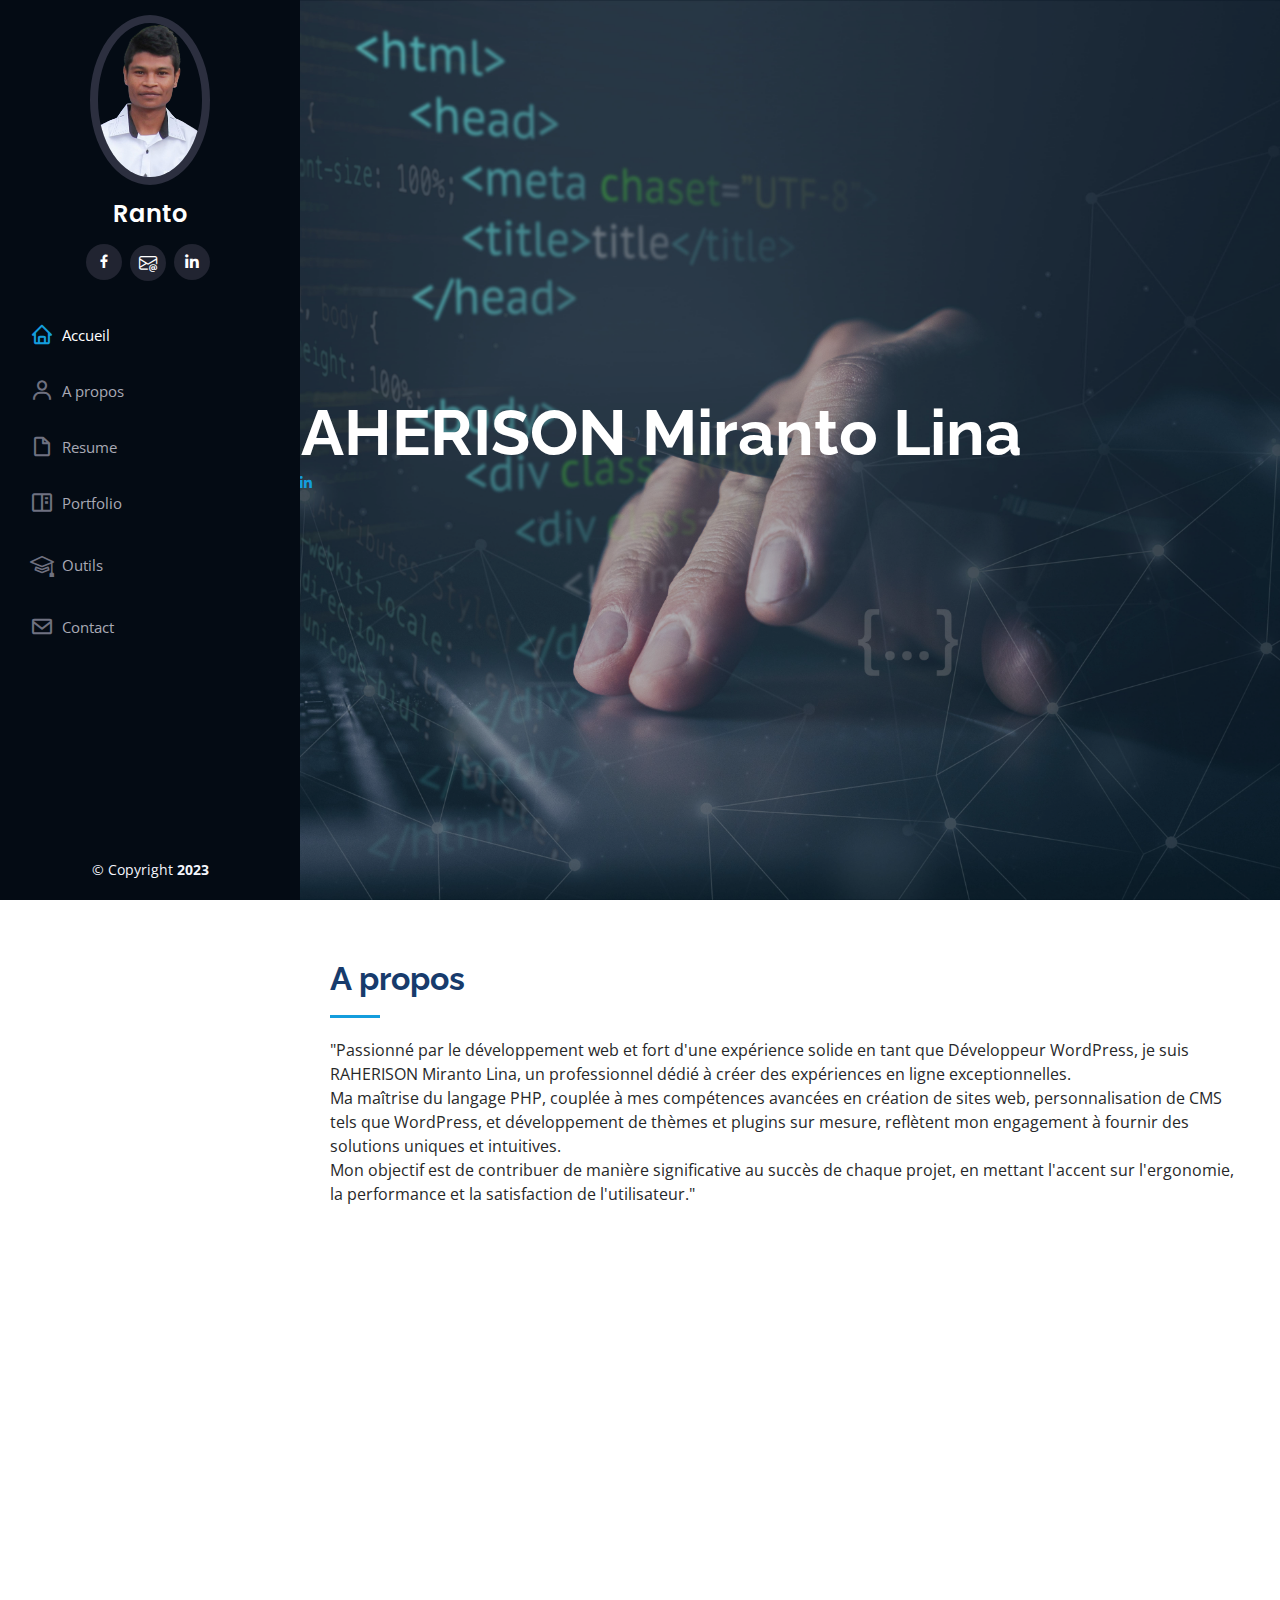
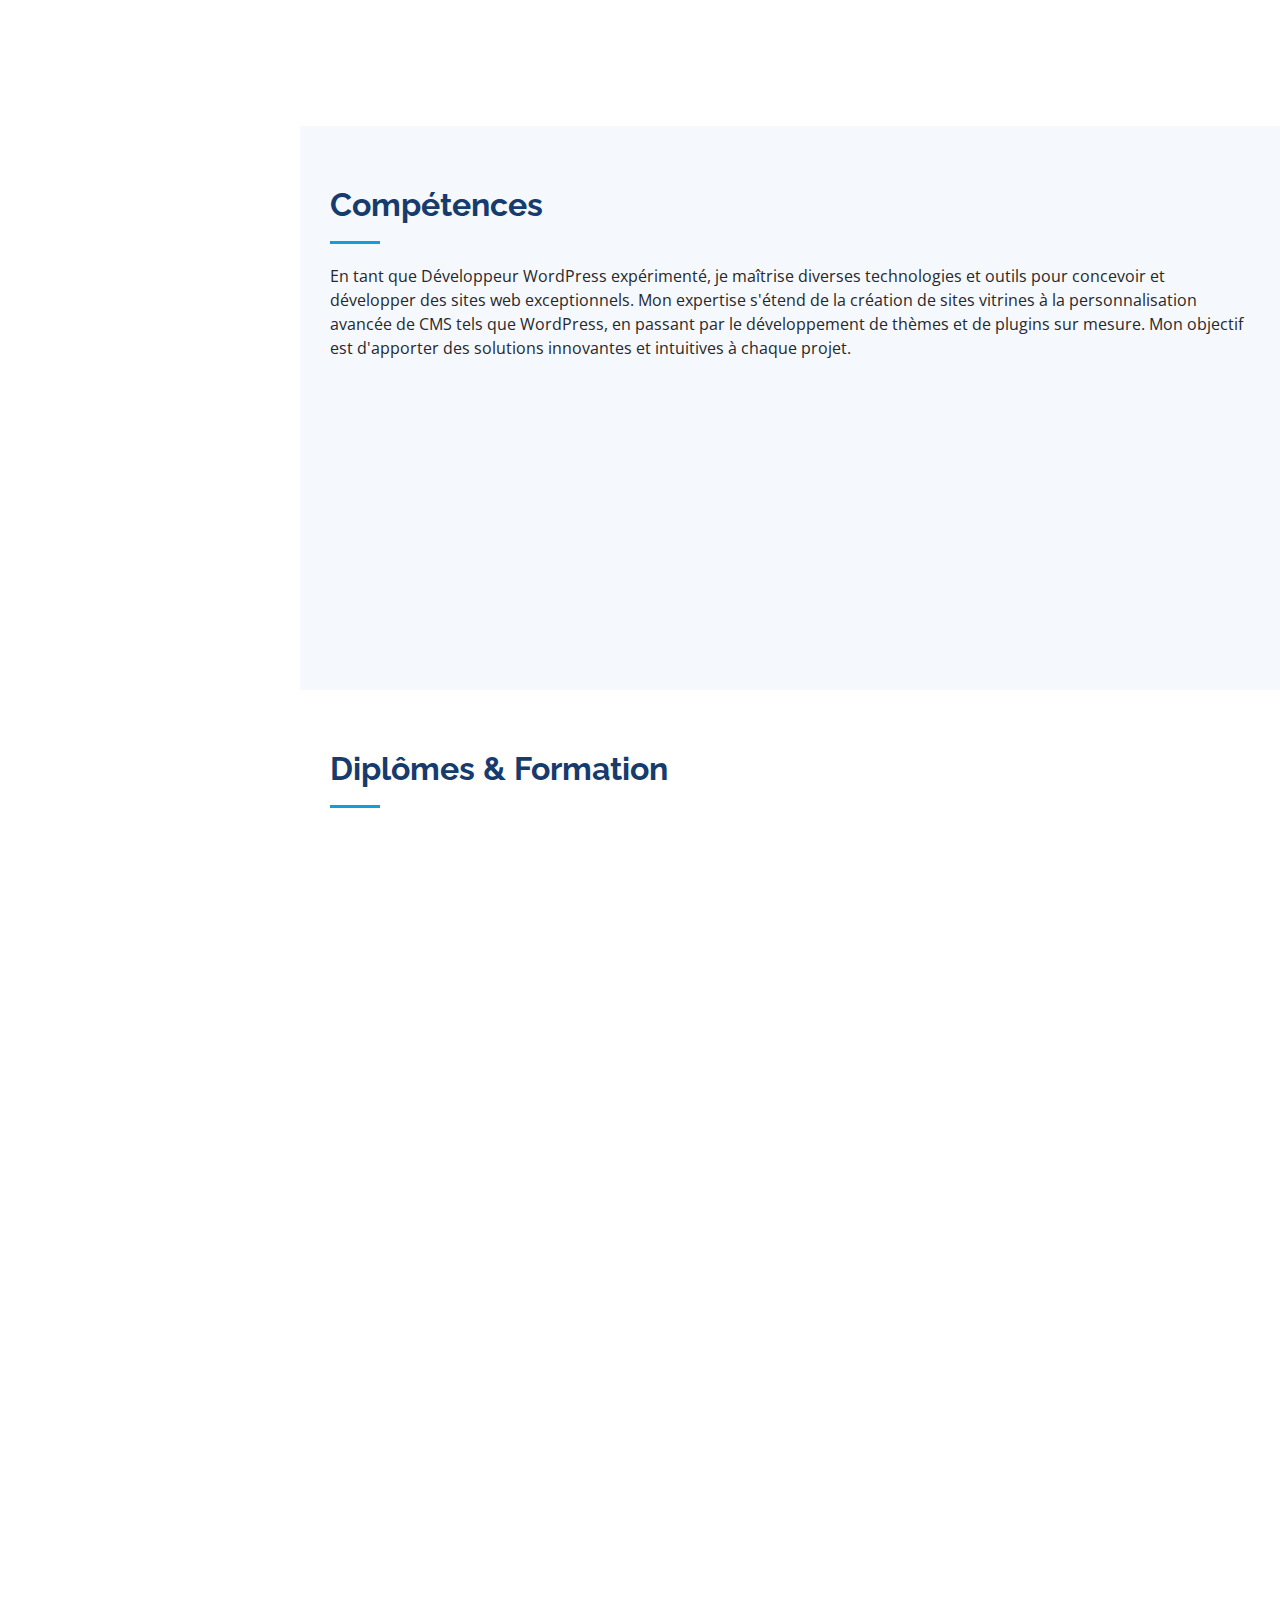
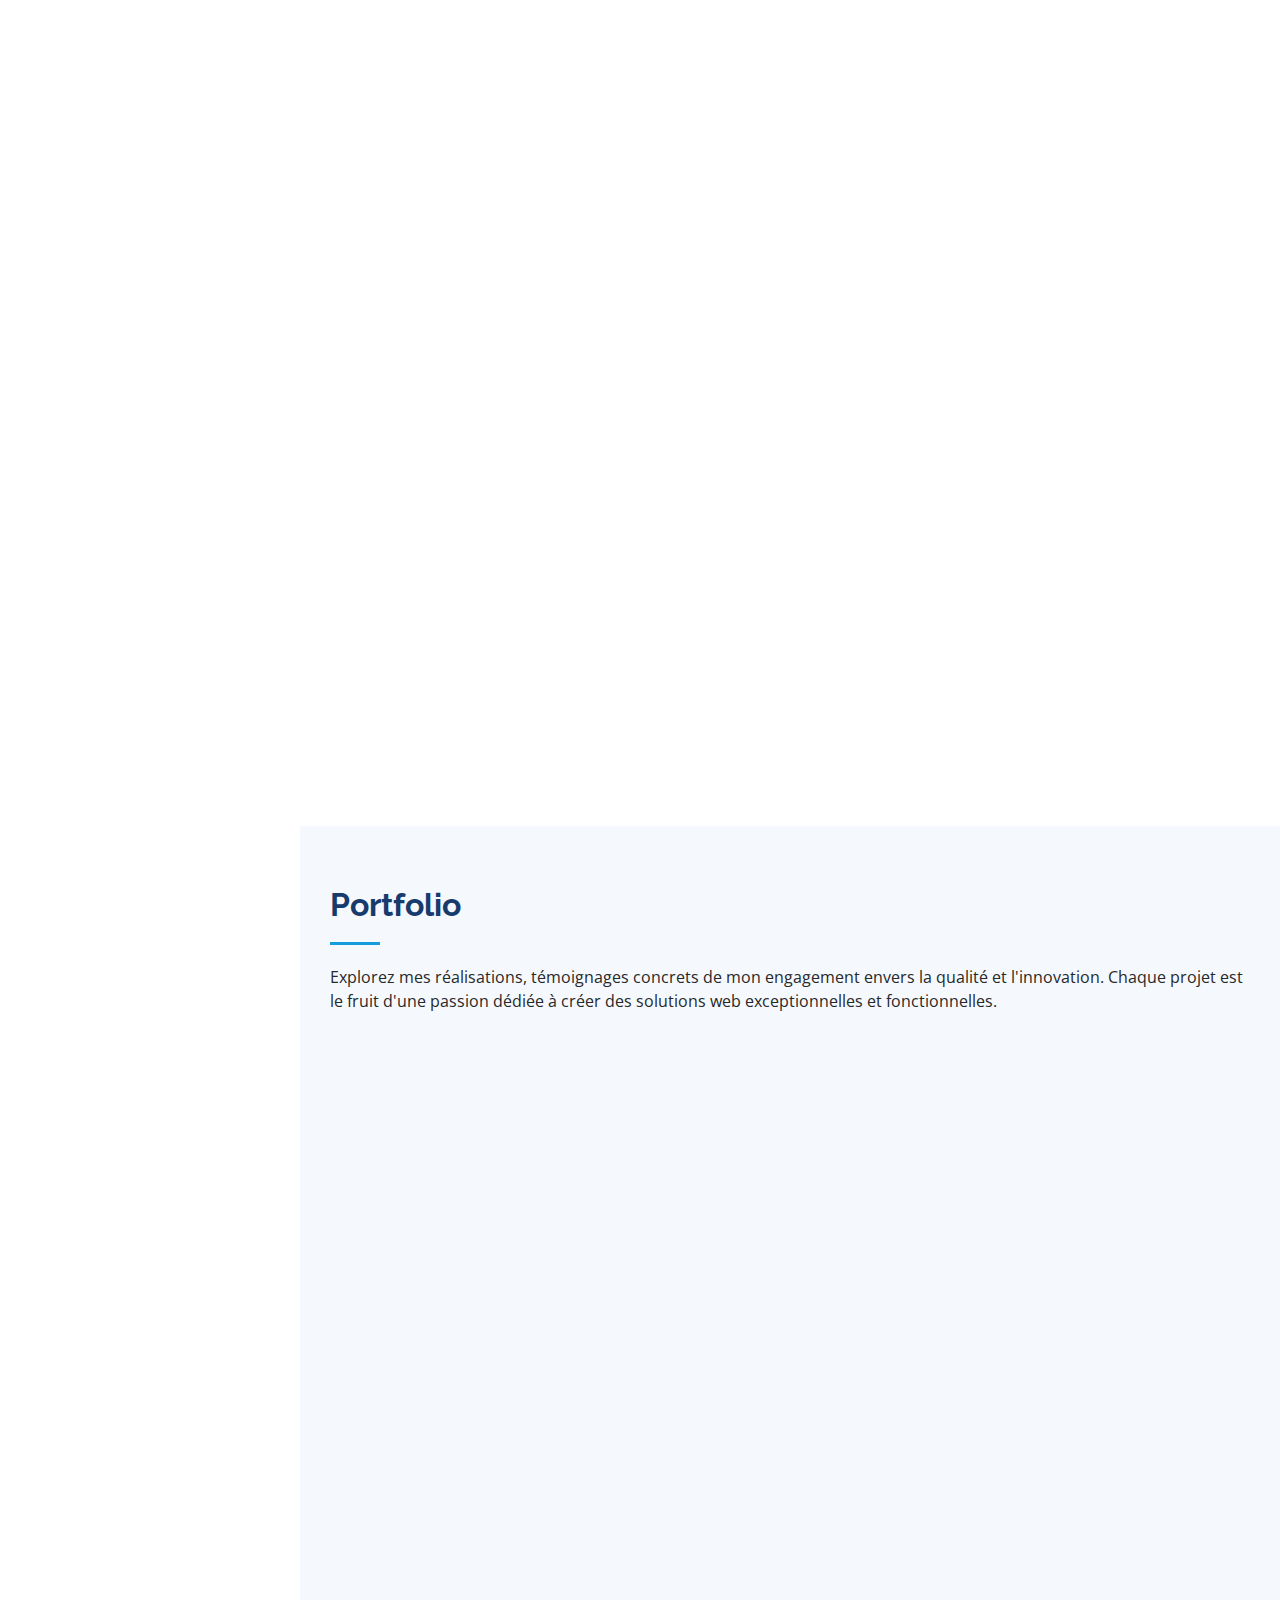
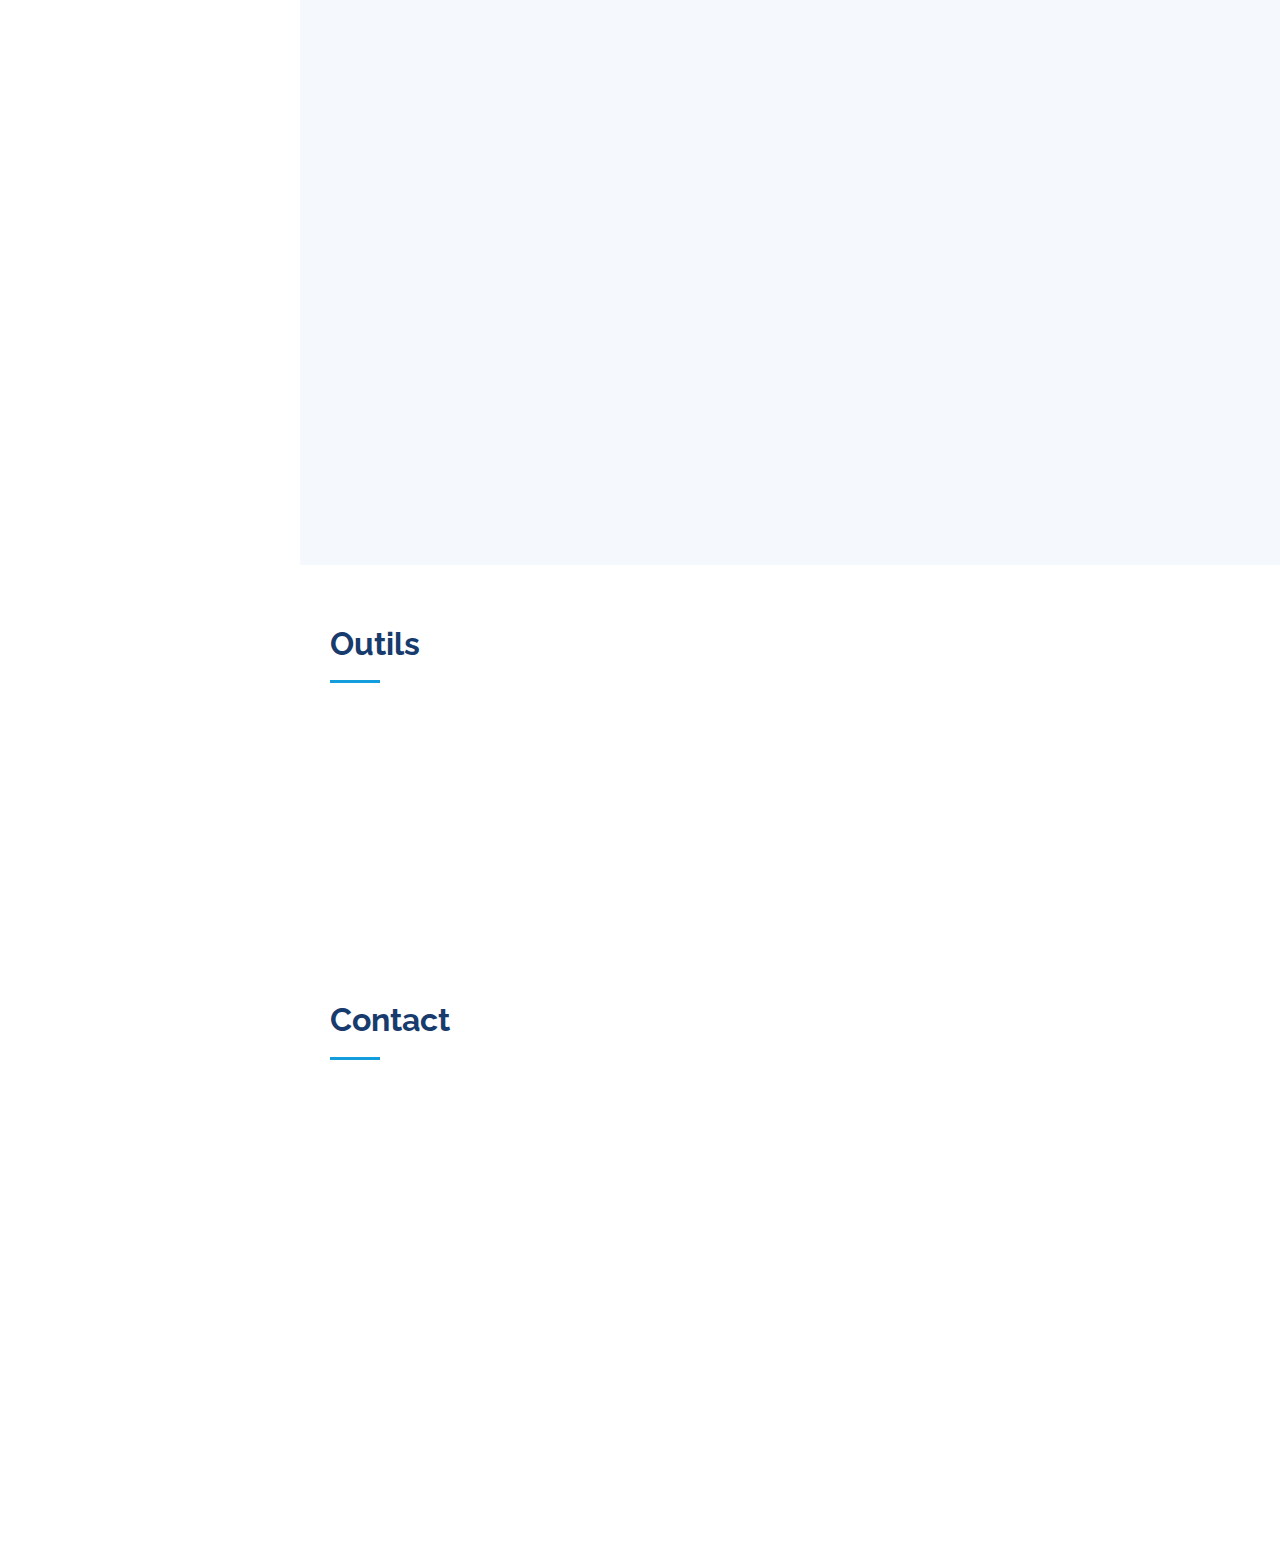
<file: index.html>
<!DOCTYPE html>
<html lang="en">

<head>
  <meta charset="utf-8">
  <meta content="width=device-width, initial-scale=1.0" name="viewport">

  <title>RAHERISON Miranto Lina - Index</title>
  <meta content="" name="description">
  <meta content="" name="keywords">

  <!-- Favicons -->
  <link href="assets/img/favicon.ico" rel="icon">
  <link href="assets/img/apple-touch-icon.png" rel="apple-touch-icon">

  <!-- Google Fonts -->
  <link href="https://fonts.googleapis.com/css?family=Open+Sans:300,300i,400,400i,600,600i,700,700i|Raleway:300,300i,400,400i,500,500i,600,600i,700,700i|Poppins:300,300i,400,400i,500,500i,600,600i,700,700i" rel="stylesheet">

  <!-- Vendor CSS Files -->
  <link href="assets/vendor/aos/aos.css" rel="stylesheet">
  <link href="assets/vendor/bootstrap/css/bootstrap.min.css" rel="stylesheet">
  <link href="assets/vendor/bootstrap-icons/bootstrap-icons.css" rel="stylesheet">
  <link href="assets/vendor/boxicons/css/boxicons.min.css" rel="stylesheet">
  <link href="assets/vendor/glightbox/css/glightbox.min.css" rel="stylesheet">
  <link href="assets/vendor/swiper/swiper-bundle.min.css" rel="stylesheet">

  <!-- Template Main CSS File -->
  <link href="assets/css/style.css" rel="stylesheet">

  <!-- =======================================================
  * Template Name: iPortfolio
  * Updated: Jan 29 2024 with Bootstrap v5.3.2
  * Template URL: https://bootstrapmade.com/iportfolio-bootstrap-portfolio-websites-template/
  * Author: BootstrapMade.com
  * License: https://bootstrapmade.com/license/
  ======================================================== -->
</head>

<body>

  <!-- ======= Mobile nav toggle button ======= -->
  <i class="bi bi-list mobile-nav-toggle d-xl-none"></i>

  <!-- ======= Header ======= -->
  <header id="header">
    <div class="d-flex flex-column">

      <div class="profile">
        <img src="assets/img/profile-img.png" alt="" class="img-fluid rounded-circle">
        <h1 class="text-light"><a href="index.html">Ranto</a></h1>
        <div class="social-links mt-3 text-center">
          <a href="https://www.facebook.com/ranto.raherison" target="_blank" class="facebook"><i class="bx bxl-facebook"></i></a>
          <a href="mailto:rantoraherison42@gmail.com" target="_blank" class="google-plus"><i class="bi bi-envelope-at"></i></a>
          <a href="www.linkedin.com/in/lina-miranto-a442b4253" class="linkedin"><i class="bx bxl-linkedin"></i></a>
        </div>
      </div>

      <nav id="navbar" class="nav-menu navbar">
        <ul>
          <li><a href="#hero" class="nav-link scrollto active"><i class="bx bx-home"></i> <span>Accueil</span></a></li>
          <li><a href="#about" class="nav-link scrollto"><i class="bx bx-user"></i> <span>A propos</span></a></li>
          <li><a href="#resume" class="nav-link scrollto"><i class="bx bx-file-blank"></i> <span>Resume</span></a></li>
          <li><a href="#portfolio" class="nav-link scrollto"><i class="bx bx-book-content"></i> <span>Portfolio</span></a></li>
          <li><a href="#services" class="nav-link scrollto"><i class="bi bi-mortarboard"></i> <span>Outils</span></a></li>
          <li><a href="#contact" class="nav-link scrollto"><i class="bx bx-envelope"></i> <span>Contact</span></a></li>
        </ul>
      </nav><!-- .nav-menu -->
    </div>
  </header><!-- End Header -->

  <!-- ======= Hero Section ======= -->
  <section id="hero" class="d-flex flex-column justify-content-center align-items-center">
    <div class="hero-container" data-aos="fade-in">
      <h1>RAHERISON Miranto Lina</h1>
      <!-- <p>Je suis <span class="typed" data-typed-items="Développeur web, Full Stack,"></span></p> -->
      <div class="">
        <a href="https://www.facebook.com/ranto.raherison" target="_blank" class="facebook"><i class="bx bxl-facebook"></i></a>
        <a href="mailto:rantoraherison42@gmail.com" target="_blank" class="google-plus"><i class="bi bi-envelope-at"></i></a>
        <a href="www.linkedin.com/in/lina-miranto-a442b4253" class="linkedin"><i class="bx bxl-linkedin"></i></a>
      </div>       
    </div>
  </section><!-- End Hero -->

  <main id="main">

    <!-- ======= About Section ======= -->
    <section id="about" class="about">
      <div class="container">

        <div class="section-title">
          <h2>A propos</h2>
          <p>"Passionné par le développement web et fort d'une expérience solide en tant que Développeur WordPress, je suis RAHERISON Miranto Lina, un professionnel dédié à créer des expériences en ligne exceptionnelles.</p>
          <p>Ma maîtrise du langage PHP, couplée à mes compétences avancées en création de sites web, personnalisation de CMS tels que WordPress, et développement de thèmes et plugins sur mesure, reflètent mon engagement à fournir des solutions uniques et intuitives.</p>
          <p>Mon objectif est de contribuer de manière significative au succès de chaque projet, en mettant l'accent sur l'ergonomie, la performance et la satisfaction de l'utilisateur."</p>
        </div>

        <div class="row">
          <div class="col-lg-4" data-aos="fade-right">
            <img src="assets/img/profile-img.png" class="img-fluid" alt="">
          </div>
          <div class="col-lg-8 pt-4 pt-lg-0 content" data-aos="fade-left">
            <h3>Développeur web.</h3>
            <div class="row">
              <div class="col-lg-12">
                <ul>
                  <li><i class="bi bi-calendar-date"></i> <strong>Date de naissance:</strong> <span>16 Avril 1994</span></li>
                  <li><i class="bi bi-globe"></i> <strong>Site web:</strong> <span><a href="http://www.ranto-raherison.42web.io" target="_blank">http://www.ranto-raherison.42web.io</a></span></li>
                  <li><i class="bi bi-telephone"></i> <strong>Tél:</strong> <span>+261 34 77 653 50</span></li>
                  <li><i class="bi bi-envelope"></i> <strong>Email:</strong> <span>rantoraherison42@gmail.com</span></li>
                  <li><i class="bi bi-house-door"></i> <strong>Adresse:</strong> <span>Lot vv 149 Ankerakely (La haute)</span></li>
                </ul>
                
              </div>
              <!-- <div class="col-lg-6">
                <ul>                  
                  <li><i class="bi bi-chevron-right"></i> <strong>Email:</strong> <span>rantoraherison42@gmail.com</span></li>
                  <li><i class="bi bi-chevron-right"></i> <strong>Freelance:</strong> <span>Disponible</span></li>
                </ul>
              </div> -->
            </div>
            <p class="fst-italic">
              Ma mission est d'allier créativité et expertise technique pour concevoir des solutions web exceptionnelles qui répondent aux besoins de mes clients. Avec une approche axée sur l'utilisateur, je m'efforce de rendre chaque expérience en ligne aussi intuitive que possible.
            </p>
          </div>
        </div>

      </div>
    </section><!-- End About Section -->

    <!-- ======= Facts Section ======= -->
    <!-- <section id="facts" class="facts">
      <div class="container">

        <div class="section-title">
          <h2>Facts</h2>
          <p>Magnam dolores commodi suscipit. Necessitatibus eius consequatur ex aliquid fuga eum quidem. Sit sint consectetur velit. Quisquam quos quisquam cupiditate. Et nemo qui impedit suscipit alias ea. Quia fugiat sit in iste officiis commodi quidem hic quas.</p>
        </div>

        <div class="row no-gutters">

          <div class="col-lg-3 col-md-6 d-md-flex align-items-md-stretch" data-aos="fade-up">
            <div class="count-box">
              <i class="bi bi-emoji-smile"></i>
              <span data-purecounter-start="0" data-purecounter-end="232" data-purecounter-duration="1" class="purecounter"></span>
              <p><strong>Happy Clients</strong> consequuntur quae</p>
            </div>
          </div>

          <div class="col-lg-3 col-md-6 d-md-flex align-items-md-stretch" data-aos="fade-up" data-aos-delay="100">
            <div class="count-box">
              <i class="bi bi-journal-richtext"></i>
              <span data-purecounter-start="0" data-purecounter-end="521" data-purecounter-duration="1" class="purecounter"></span>
              <p><strong>Projects</strong> adipisci atque cum quia aut</p>
            </div>
          </div>

          <div class="col-lg-3 col-md-6 d-md-flex align-items-md-stretch" data-aos="fade-up" data-aos-delay="200">
            <div class="count-box">
              <i class="bi bi-headset"></i>
              <span data-purecounter-start="0" data-purecounter-end="1453" data-purecounter-duration="1" class="purecounter"></span>
              <p><strong>Hours Of Support</strong> aut commodi quaerat</p>
            </div>
          </div>

          <div class="col-lg-3 col-md-6 d-md-flex align-items-md-stretch" data-aos="fade-up" data-aos-delay="300">
            <div class="count-box">
              <i class="bi bi-people"></i>
              <span data-purecounter-start="0" data-purecounter-end="32" data-purecounter-duration="1" class="purecounter"></span>
              <p><strong>Hard Workers</strong> rerum asperiores dolor</p>
            </div>
          </div>

        </div>

      </div>
    </section> -->
    <!-- End Facts Section -->

    <!-- ======= Skills Section ======= -->
    <section id="skills" class="skills section-bg">
      <div class="container">

        <div class="section-title">
          <h2>Compétences</h2>
          <p>En tant que Développeur WordPress expérimenté, je maîtrise diverses technologies et outils pour concevoir et développer des sites web exceptionnels. Mon expertise s'étend de la création de sites vitrines à la personnalisation avancée de CMS tels que WordPress, en passant par le développement de thèmes et de plugins sur mesure. Mon objectif est d'apporter des solutions innovantes et intuitives à chaque projet.</p>
        </div>

        <div class="row skills-content">

          <div class="col-lg-6" data-aos="fade-up">

            <div class="progress">
              <span class="skill">HTML <i class="val">100%</i></span>
              <div class="progress-bar-wrap">
                <div class="progress-bar" role="progressbar" aria-valuenow="100" aria-valuemin="0" aria-valuemax="100"></div>
              </div>
            </div>

            <div class="progress">
              <span class="skill">CSS <i class="val">95%</i></span>
              <div class="progress-bar-wrap">
                <div class="progress-bar" role="progressbar" aria-valuenow="95" aria-valuemin="0" aria-valuemax="100"></div>
              </div>
            </div>

            <div class="progress">
              <span class="skill">JavaScript <i class="val">80%</i></span>
              <div class="progress-bar-wrap">
                <div class="progress-bar" role="progressbar" aria-valuenow="80" aria-valuemin="0" aria-valuemax="100"></div>
              </div>
            </div>
            <div class="progress">
              <span class="skill">Vue js <i class="val">55%</i></span>
              <div class="progress-bar-wrap">
                <div class="progress-bar" role="progressbar" aria-valuenow="55" aria-valuemin="0" aria-valuemax="100"></div>
              </div>
            </div>             

          </div>

          <div class="col-lg-6" data-aos="fade-up" data-aos-delay="100">

            <div class="progress">
              <span class="skill">PHP <i class="val">80%</i></span>
              <div class="progress-bar-wrap">
                <div class="progress-bar" role="progressbar" aria-valuenow="80" aria-valuemin="0" aria-valuemax="100"></div>
              </div>
            </div>

            <div class="progress">
              <span class="skill">WordPress/CMS <i class="val">90%</i></span>
              <div class="progress-bar-wrap">
                <div class="progress-bar" role="progressbar" aria-valuenow="90" aria-valuemin="0" aria-valuemax="100"></div>
              </div>
            </div>

            <div class="progress">
              <span class="skill">Bootstrap/Jquery <i class="val">90%</i></span>
              <div class="progress-bar-wrap">
                <div class="progress-bar" role="progressbar" aria-valuenow="90" aria-valuemin="0" aria-valuemax="100"></div>
              </div>
            </div>
            <div class="progress">
              <span class="skill">Prestashop <i class="val">55%</i></span>
              <div class="progress-bar-wrap">
                <div class="progress-bar" role="progressbar" aria-valuenow="55" aria-valuemin="0" aria-valuemax="100"></div>
              </div>
            </div>             
           

          </div>

        </div>

      </div>
    </section><!-- End Skills Section -->

    <!-- ======= Resume Section ======= -->
    <section id="resume" class="resume">
      <div class="container">

        <div class="section-title">
          <h2>Diplômes &amp; Formation </h2>
          <!-- <p>Magnam dolores commodi suscipit. Necessitatibus eius consequatur ex aliquid fuga eum quidem. Sit sint consectetur velit. Quisquam quos quisquam cupiditate. Et nemo qui impedit suscipit alias ea. Quia fugiat sit in iste officiis commodi quidem hic quas.</p> -->
        </div>

        <div class="row">
          <div class="col-lg-6" data-aos="fade-up">
            <div class="resume-item pb-0">
              <h4>RAHERISON Miranto Lina</h4>
              <p><em>Développeur web innovant et rigoureux, fort de plus de 3 ans d'expérience dans la conception et le développement de projets numériques centrés sur l'utilisateur. Je m'engage à transformer des concepts initiaux en livrables finaux impeccables, respectant les délais et dépassant les attentes.</em></p>
              <ul>
                <li>Antananarivo 101,Ankerakely (La haute)</li>
                <li>(+261) 34 77 653 50</li>
                <li>rantoraherison42@gmail.com</li>
              </ul>
            </div>

            <h3 class="resume-title">Diplômes</h3>
            <div class="resume-item">
              <h4>Master / Informatique et Programmation</h4>
              <h5>2018 - 2019</h5>
              <p><em>IFT, Antananarivo, Ambondrona</em></p>              
            </div>
            <div class="resume-item">
              <h4>Licence / Informatique et Programmation</h4>
              <h5>2016 - 2017</h5>
              <p><em>IFT, Antananarivo, Ambondrona</em></p>              
            </div>
            <div class="resume-item">
              <h4>BACC / D</h4>
              <h5>2013 - 2014</h5>
              <p><em>IFT, Antananarivo, Ambondrona</em></p>              
            </div>            
          </div>
          <div class="col-lg-6" data-aos="fade-up" data-aos-delay="100">
            <h3 class="resume-title">Expérience professionnelle</h3>
            <div class="resume-item">
              <h4>Webmaster Wordpress</h4>
              <h5>Oct 20223 - </h5>
              <p><em>Mbl Services, Ankadifotsy </em></p>
              <ul>
                <li>Gestion technique du site</li>
                <li>Conception et design</li>
                <li>Optimisation du site / Réferencement</li>
                <li>Mise à jour du contenu</li>
                <li>Intégration</li>
                <li>Sécurité</li>
              </ul>
            </div>
            <div class="resume-item">
              <h4>Développeur Full Stack</h4>
              <h5>janv 2023 - Aout 2023</h5>
              <p><em>Takamoa studio, Analamahitsy </em></p>
              <ul>
                <li>Refonte site vitrine et e-commerce</li>
                <li>Création plugin wordpress personaliser</li>
                <li>Intégrationweb du contenu web</li>
                <li>Version responsive</li>
                <li>Analyse de faisabilité et des besoins</li>
              </ul>
            </div>            
            <div class="resume-item">
              <h4>Développeur Full Stack</h4>
              <h5>2022 - janv 2023</h5>
              <p><em>Randev Team, Andavamamba</em></p>
              <ul>
                <li>Refonte site</li>
                <li>Alimenterlesdonnéesagenda/articles(webscraping)</li>
                <li>Intégration web du contenu web</li>
                <li>Focus sur laportabilité et l’accessibilité surtous les supports</li>
                <li>Conception et implémentationd’interfaces web performants</li>
                <li>Maintenace et correctifs desbug  </li>               
              </ul>
            </div>
            <div class="resume-item">
              <h4>Développeur Full Stack (stage)</h4>
              <h5>2018 - mars 2019</h5>
              <p><em>One To One, Ampandrana</em></p>
              <ul>
                <li>Création et conception web personnalisés et sur-mesure</li>
                <li>Implémentation de sites web responsive, optimisés pour l’univers
                  mobile</li>
                <li>Intégrationweb du contenu web</li>
                <li>Focus sur la portabilité et l’accessibilité surtous les supports</li>
                <li>Conception et implémentationd’interfaces web performants</li>                           
              </ul>
            </div>            
          </div>
        </div>

      </div>
    </section><!-- End Resume Section -->

    <!-- ======= Portfolio Section ======= -->
    <section id="portfolio" class="portfolio section-bg">
      <div class="container">

        <div class="section-title">
          <h2>Portfolio</h2>
          <p>Explorez mes réalisations, témoignages concrets de mon engagement envers la qualité et l'innovation. Chaque projet est le fruit d'une passion dédiée à créer des solutions web exceptionnelles et fonctionnelles.</p>
        </div>

        <div class="row" data-aos="fade-up">
          <div class="col-lg-12 d-flex justify-content-center">
            <ul id="portfolio-flters">
              <li data-filter="*" class="filter-active">Tous</li>
              <li data-filter=".filter-app">Site vitrine</li>
              <li data-filter=".filter-card">Site e-commerce</li>
              <li data-filter=".filter-web">Application</li>
            </ul>
          </div>
        </div>

        <div class="row portfolio-container" data-aos="fade-up" data-aos-delay="100">
          <div class="col-lg-4 col-md-6 portfolio-item filter-web">
            <div class="portfolio-wrap">
              <img src="assets/img/portfolio/talents-top.png" class="img-fluid" alt="">
              <div class="portfolio-links">
                <a href="assets/img/portfolio/talents-top.png" data-gallery="portfolioGallery" class="portfolio-lightbox" title="Talents-top"><i class="bx bx-plus"></i></a>
                <a href="https://talents-top.com/" target="_blank" title="Voir le site"><i class="bx bx-link"></i></a>
              </div>
            </div>
          </div>
          <div class="col-lg-4 col-md-6 portfolio-item filter-web">
            <div class="portfolio-wrap">
              <img src="assets/img/portfolio/mbl.png" class="img-fluid" alt="">
              <div class="portfolio-links">
                <a href="assets/img/portfolio/mbl.png" data-gallery="portfolioGallery" class="portfolio-lightbox" title="Mbl Service"><i class="bx bx-plus"></i></a>
                <a href="https://mbl-service.com/" target="_blank" title="Voir le site"><i class="bx bx-link"></i></a>
              </div>
            </div>
          </div>                    

          <div class="col-lg-4 col-md-6 portfolio-item filter-app">
            <div class="portfolio-wrap">
              <img src="assets/img/portfolio/takamoa.jpg" class="img-fluid" alt="">
              <div class="portfolio-links">
                <a href="assets/img/portfolio/takamoa.jpg" data-gallery="portfolioGallery" class="portfolio-lightbox" title="Takamoa Studio"><i class="bx bx-plus"></i></a>
                <a href="https://takamoastudio.com/" target="_blank" title="Voir le site"><i class="bx bx-link"></i></a>
              </div>
            </div>
          </div>

          <div class="col-lg-4 col-md-6 portfolio-item filter-web">
            <div class="portfolio-wrap">
              <img src="assets/img/portfolio/mbl.png" class="img-fluid" alt="">
              <div class="portfolio-links">
                <a href="assets/img/portfolio/mbl.png" data-gallery="portfolioGallery" class="portfolio-lightbox" title="Mbl Service"><i class="bx bx-plus"></i></a>
                <a href="https://mbl-service.com/" target="_blank" title="Voir le site"><i class="bx bx-link"></i></a>
              </div>
            </div>
          </div>

          <div class="col-lg-4 col-md-6 portfolio-item filter-app">
            <div class="portfolio-wrap">
              <img src="assets/img/portfolio/sortez.jpg" class="img-fluid" alt="">
              <div class="portfolio-links">
                <a href="assets/img/portfolio/sortez.jpg" data-gallery="portfolioGallery" class="portfolio-lightbox" title="Sortez"><i class="bx bx-plus"></i></a>
                <a href="https://www.magazine-sortez.org/" target="_blank" title="Voir le site"><i class="bx bx-link"></i></a>
              </div>
            </div>
          </div>

          <div class="col-lg-4 col-md-6 portfolio-item filter-card">
            <div class="portfolio-wrap">
              <img src="assets/img/portfolio/like.png" class="img-fluid" alt="">
              <div class="portfolio-links">
                <a href="assets/img/portfolio/like.png" data-gallery="portfolioGallery" class="portfolio-lightbox" title="Like Formation"><i class="bx bx-plus"></i></a>
                <a href="https://likeformation.fr/" target="_blank" title="Voir le site"><i class="bx bx-link"></i></a>
              </div>
            </div>
          </div>

          <div class="col-lg-4 col-md-6 portfolio-item filter-web">
            <div class="portfolio-wrap">
              <img src="assets/img/portfolio/abo.png" class="img-fluid" alt="">
              <div class="portfolio-links">
                <a href="assets/img/portfolio/abo.png" data-gallery="portfolioGallery" class="portfolio-lightbox" title="ABO"><i class="bx bx-plus"></i></a>
                <a href="https://abo-formation.fr/" target="_blank" title="Voir le site"><i class="bx bx-link"></i></a>
              </div>
            </div>
          </div>

          <div class="col-lg-4 col-md-6 portfolio-item filter-app">
            <div class="portfolio-wrap">
              <img src="assets/img/portfolio/dimasport.png" class="img-fluid" alt="">
              <div class="portfolio-links">
                <a href="assets/img/portfolio/dimasport.png" data-gallery="portfolioGallery" class="portfolio-lightbox" title="Dimasport"><i class="bx bx-plus"></i></a>
                <a href="https://www.dimasport.fr/fr/" target="_blank" title="Voir le site"><i class="bx bx-link"></i></a>
              </div>
            </div>
          </div>

          <div class="col-lg-4 col-md-6 portfolio-item filter-card">
            <div class="portfolio-wrap">
              <img src="assets/img/portfolio/AOPIA.png" class="img-fluid" alt="">
              <div class="portfolio-links">
                <a href="assets/img/portfolio/AOPIA.png" data-gallery="portfolioGallery" class="portfolio-lightbox" title="AOPIA"><i class="bx bx-plus"></i></a>
                <a href="https://www.aopia.fr/" target="_blank" title="Voir le site"><i class="bx bx-link"></i></a>
              </div>
            </div>
          </div>

          <div class="col-lg-4 col-md-6 portfolio-item filter-card">
            <div class="portfolio-wrap">
              <img src="assets/img/portfolio/etapes-print.jpg" class="img-fluid" alt="">
              <div class="portfolio-links">
                <a href="assets/img/portfolio/etapes-print.jpg" data-gallery="portfolioGallery" class="portfolio-lightbox" title="Etapes-print"><i class="bx bx-plus"></i></a>
                <a href="https://etapes-print.com/" target="_blank" title="Voir le site"><i class="bx bx-link"></i></a>
              </div>
            </div>
          </div>

          <div class="col-lg-4 col-md-6 portfolio-item filter-web">
            <div class="portfolio-wrap">
              <img src="assets/img/portfolio/homestore.png" class="img-fluid" alt="">
              <div class="portfolio-links">
                <a href="assets/img/portfolio/homestore.png" data-gallery="portfolioGallery" class="portfolio-lightbox" title="homestorebyunik"><i class="bx bx-plus"></i></a>
                <a href="https://homestorebyunik.com/" target="_blank" title="Voir le site"><i class="bx bx-link"></i></a>
              </div>
            </div>
          </div>

        </div>

      </div>
    </section><!-- End Portfolio Section -->

    <!-- ======= Services Section ======= -->
    <section id="services" class="services">
      <div class="container">

        <div class="section-title">
          <h2>Outils</h2>          
        </div>

        <div class="row">
          <div class="col-lg-4 col-md-6 icon-box" data-aos="fade-up">
            <div class="icon"><i class="bi bi-pencil-square"></i></div>
            <h4 class="title"><a href="">Visual Code</a></h4>            
          </div>
          <div class="col-lg-4 col-md-6 icon-box" data-aos="fade-up" data-aos-delay="100">
            <div class="icon"><i class="bi bi-server"></i></div>
            <h4 class="title"><a href="">Local</a></h4>            
          </div>
          <div class="col-lg-4 col-md-6 icon-box" data-aos="fade-up" data-aos-delay="200">
            <div class="icon"><i class="bi bi-trello"></i></div>
            <h4 class="title"><a href="">Trello</a></h4>            
          </div>
          <div class="col-lg-4 col-md-6 icon-box" data-aos="fade-up" data-aos-delay="300">
            <div class="icon"><i class="bi bi-github"></i></div>
            <h4 class="title"><a href="">Git</a></h4>            
          </div>
          <div class="col-lg-4 col-md-6 icon-box" data-aos="fade-up" data-aos-delay="400">
            <div class="icon"><i class="bi bi-database-down"></i></div>
            <h4 class="title"><a href="">Wamp</a></h4>            
          </div>
          <div class="col-lg-4 col-md-6 icon-box" data-aos="fade-up" data-aos-delay="400">
            <div class="icon"><i class="bi bi-image"></i></div>
            <h4 class="title"><a href="">Figma</a></h4>            
          </div>          
        </div>

      </div>
    </section><!-- End Services Section -->

    <!-- ======= Testimonials Section ======= -->

    <!-- End Testimonials Section -->

    <!-- ======= Contact Section ======= -->
    <section id="contact" class="contact">
      <div class="container">

        <div class="section-title">
          <h2>Contact</h2>          
        </div>

        <div class="row" data-aos="fade-in">

          <div class="col-lg-12 d-flex align-items-stretch">
            <div class="info">
              <div class="address">
                <i class="bi bi-geo-alt"></i>
                <h4>Adresse:</h4>
                <p>Lot VV 149 Ankerakely (La haute), Antananarivo 101</p>
              </div>

              <div class="email">
                <i class="bi bi-envelope"></i>
                <h4>Email:</h4>
                <p>rantoraherison42@gmail.com</p>
              </div>

              <div class="phone">
                <i class="bi bi-phone"></i>
                <h4>Contact:</h4>
                <p>+261 34 77 653 50</p>
              </div>
            </div>

          </div>


        </div>

      </div>
    </section><!-- End Contact Section -->

  </main><!-- End #main -->

  <!-- ======= Footer ======= -->
  <footer id="footer">
    <div class="container">
      <div class="copyright">
        &copy; Copyright <strong><span>2023</span></strong>
      </div>
      <div class="credits">
        <!-- All the links in the footer should remain intact. -->
        <!-- You can delete the links only if you purchased the pro version. -->
        <!-- Licensing information: https://bootstrapmade.com/license/ -->
        <!-- Purchase the pro version with working PHP/AJAX contact form: https://bootstrapmade.com/iportfolio-bootstrap-portfolio-websites-template/ -->
      </div>
    </div>
  </footer><!-- End  Footer -->

  <a href="#" class="back-to-top d-flex align-items-center justify-content-center"><i class="bi bi-arrow-up-short"></i></a>

  <!-- Vendor JS Files -->
  <script src="assets/vendor/purecounter/purecounter_vanilla.js"></script>
  <script src="assets/vendor/aos/aos.js"></script>
  <script src="assets/vendor/bootstrap/js/bootstrap.bundle.min.js"></script>
  <script src="assets/vendor/glightbox/js/glightbox.min.js"></script>
  <script src="assets/vendor/isotope-layout/isotope.pkgd.min.js"></script>
  <script src="assets/vendor/swiper/swiper-bundle.min.js"></script>
  <script src="assets/vendor/typed.js/typed.umd.js"></script>
  <script src="assets/vendor/waypoints/noframework.waypoints.js"></script>
  <script src="assets/vendor/php-email-form/validate.js"></script>

  <!-- Template Main JS File -->
  <script src="assets/js/main.js"></script>

</body>

</html>
</file>
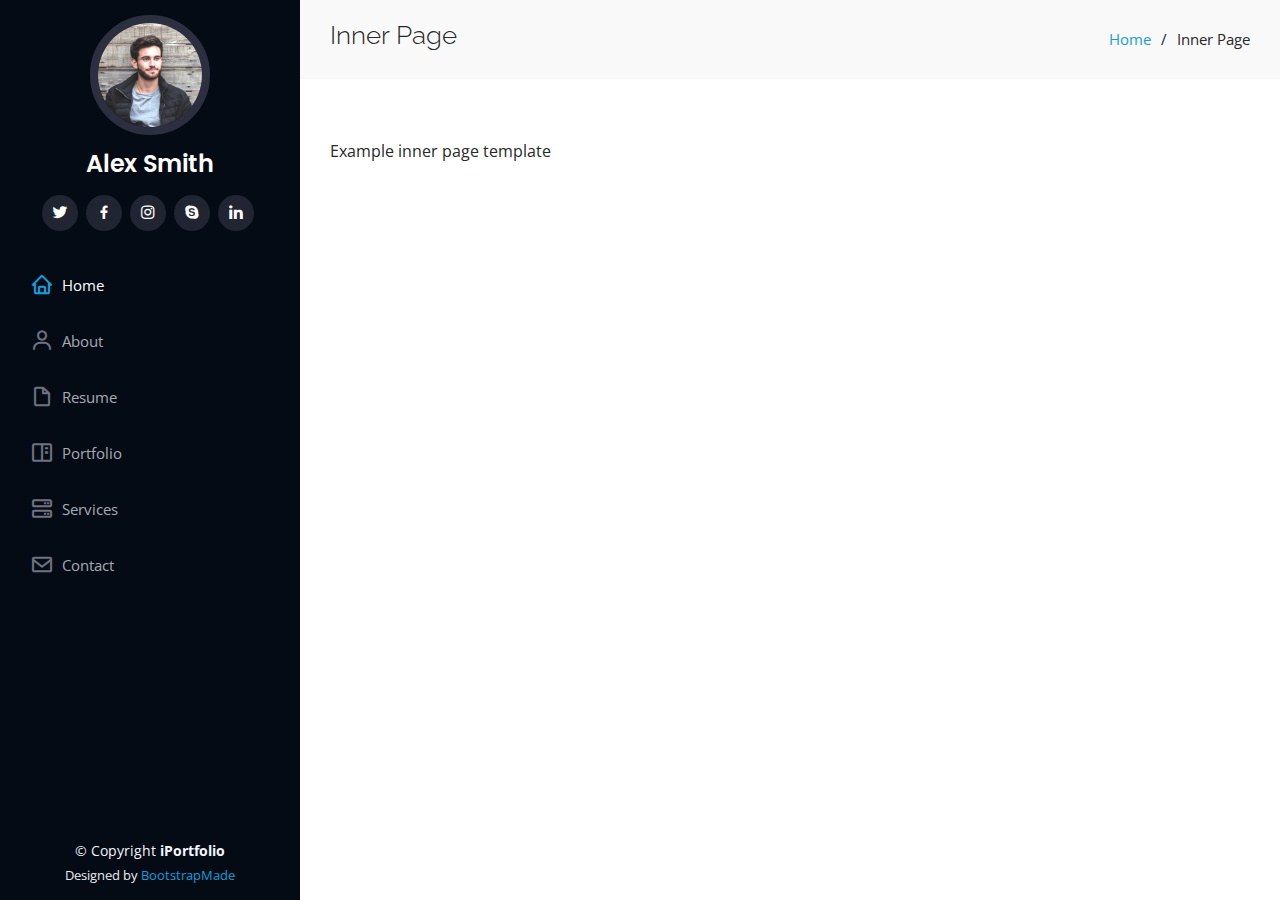
<file: inner-page.html>
<!DOCTYPE html>
<html lang="en">

<head>
  <meta charset="utf-8">
  <meta content="width=device-width, initial-scale=1.0" name="viewport">

  <title>Inner Page - iPortfolio Bootstrap Template</title>
  <meta content="" name="description">
  <meta content="" name="keywords">

  <!-- Favicons -->
  <link href="assets/img/favicon.png" rel="icon">
  <link href="assets/img/apple-touch-icon.png" rel="apple-touch-icon">

  <!-- Google Fonts -->
  <link href="https://fonts.googleapis.com/css?family=Open+Sans:300,300i,400,400i,600,600i,700,700i|Raleway:300,300i,400,400i,500,500i,600,600i,700,700i|Poppins:300,300i,400,400i,500,500i,600,600i,700,700i" rel="stylesheet">

  <!-- Vendor CSS Files -->
  <link href="assets/vendor/aos/aos.css" rel="stylesheet">
  <link href="assets/vendor/bootstrap/css/bootstrap.min.css" rel="stylesheet">
  <link href="assets/vendor/bootstrap-icons/bootstrap-icons.css" rel="stylesheet">
  <link href="assets/vendor/boxicons/css/boxicons.min.css" rel="stylesheet">
  <link href="assets/vendor/glightbox/css/glightbox.min.css" rel="stylesheet">
  <link href="assets/vendor/swiper/swiper-bundle.min.css" rel="stylesheet">

  <!-- Template Main CSS File -->
  <link href="assets/css/style.css" rel="stylesheet">

  <!-- =======================================================
  * Template Name: iPortfolio
  * Updated: Jan 29 2024 with Bootstrap v5.3.2
  * Template URL: https://bootstrapmade.com/iportfolio-bootstrap-portfolio-websites-template/
  * Author: BootstrapMade.com
  * License: https://bootstrapmade.com/license/
  ======================================================== -->
</head>

<body>

  <!-- ======= Mobile nav toggle button ======= -->
  <i class="bi bi-list mobile-nav-toggle d-xl-none"></i>

  <!-- ======= Header ======= -->
  <header id="header">
    <div class="d-flex flex-column">

      <div class="profile">
        <img src="assets/img/profile-img.jpg" alt="" class="img-fluid rounded-circle">
        <h1 class="text-light"><a href="index.html">Alex Smith</a></h1>
        <div class="social-links mt-3 text-center">
          <a href="#" class="twitter"><i class="bx bxl-twitter"></i></a>
          <a href="#" class="facebook"><i class="bx bxl-facebook"></i></a>
          <a href="#" class="instagram"><i class="bx bxl-instagram"></i></a>
          <a href="#" class="google-plus"><i class="bx bxl-skype"></i></a>
          <a href="#" class="linkedin"><i class="bx bxl-linkedin"></i></a>
        </div>
      </div>

      <nav id="navbar" class="nav-menu navbar">
        <ul>
          <li><a href="#hero" class="nav-link scrollto active"><i class="bx bx-home"></i> <span>Home</span></a></li>
          <li><a href="#about" class="nav-link scrollto"><i class="bx bx-user"></i> <span>About</span></a></li>
          <li><a href="#resume" class="nav-link scrollto"><i class="bx bx-file-blank"></i> <span>Resume</span></a></li>
          <li><a href="#portfolio" class="nav-link scrollto"><i class="bx bx-book-content"></i> <span>Portfolio</span></a></li>
          <li><a href="#services" class="nav-link scrollto"><i class="bx bx-server"></i> <span>Services</span></a></li>
          <li><a href="#contact" class="nav-link scrollto"><i class="bx bx-envelope"></i> <span>Contact</span></a></li>
        </ul>
      </nav><!-- .nav-menu -->
    </div>
  </header><!-- End Header -->

  <main id="main">

    <!-- ======= Breadcrumbs ======= -->
    <section class="breadcrumbs">
      <div class="container">

        <div class="d-flex justify-content-between align-items-center">
          <h2>Inner Page</h2>
          <ol>
            <li><a href="index.html">Home</a></li>
            <li>Inner Page</li>
          </ol>
        </div>

      </div>
    </section><!-- End Breadcrumbs -->

    <section class="inner-page">
      <div class="container">
        <p>
          Example inner page template
        </p>
      </div>
    </section>

  </main><!-- End #main -->

  <!-- ======= Footer ======= -->
  <footer id="footer">
    <div class="container">
      <div class="copyright">
        &copy; Copyright <strong><span>iPortfolio</span></strong>
      </div>
      <div class="credits">
        <!-- All the links in the footer should remain intact. -->
        <!-- You can delete the links only if you purchased the pro version. -->
        <!-- Licensing information: https://bootstrapmade.com/license/ -->
        <!-- Purchase the pro version with working PHP/AJAX contact form: https://bootstrapmade.com/iportfolio-bootstrap-portfolio-websites-template/ -->
        Designed by <a href="https://bootstrapmade.com/">BootstrapMade</a>
      </div>
    </div>
  </footer><!-- End  Footer -->

  <a href="#" class="back-to-top d-flex align-items-center justify-content-center"><i class="bi bi-arrow-up-short"></i></a>

  <!-- Vendor JS Files -->
  <script src="assets/vendor/purecounter/purecounter_vanilla.js"></script>
  <script src="assets/vendor/aos/aos.js"></script>
  <script src="assets/vendor/bootstrap/js/bootstrap.bundle.min.js"></script>
  <script src="assets/vendor/glightbox/js/glightbox.min.js"></script>
  <script src="assets/vendor/isotope-layout/isotope.pkgd.min.js"></script>
  <script src="assets/vendor/swiper/swiper-bundle.min.js"></script>
  <script src="assets/vendor/typed.js/typed.umd.js"></script>
  <script src="assets/vendor/waypoints/noframework.waypoints.js"></script>
  <script src="assets/vendor/php-email-form/validate.js"></script>

  <!-- Template Main JS File -->
  <script src="assets/js/main.js"></script>

</body>

</html>
</file>
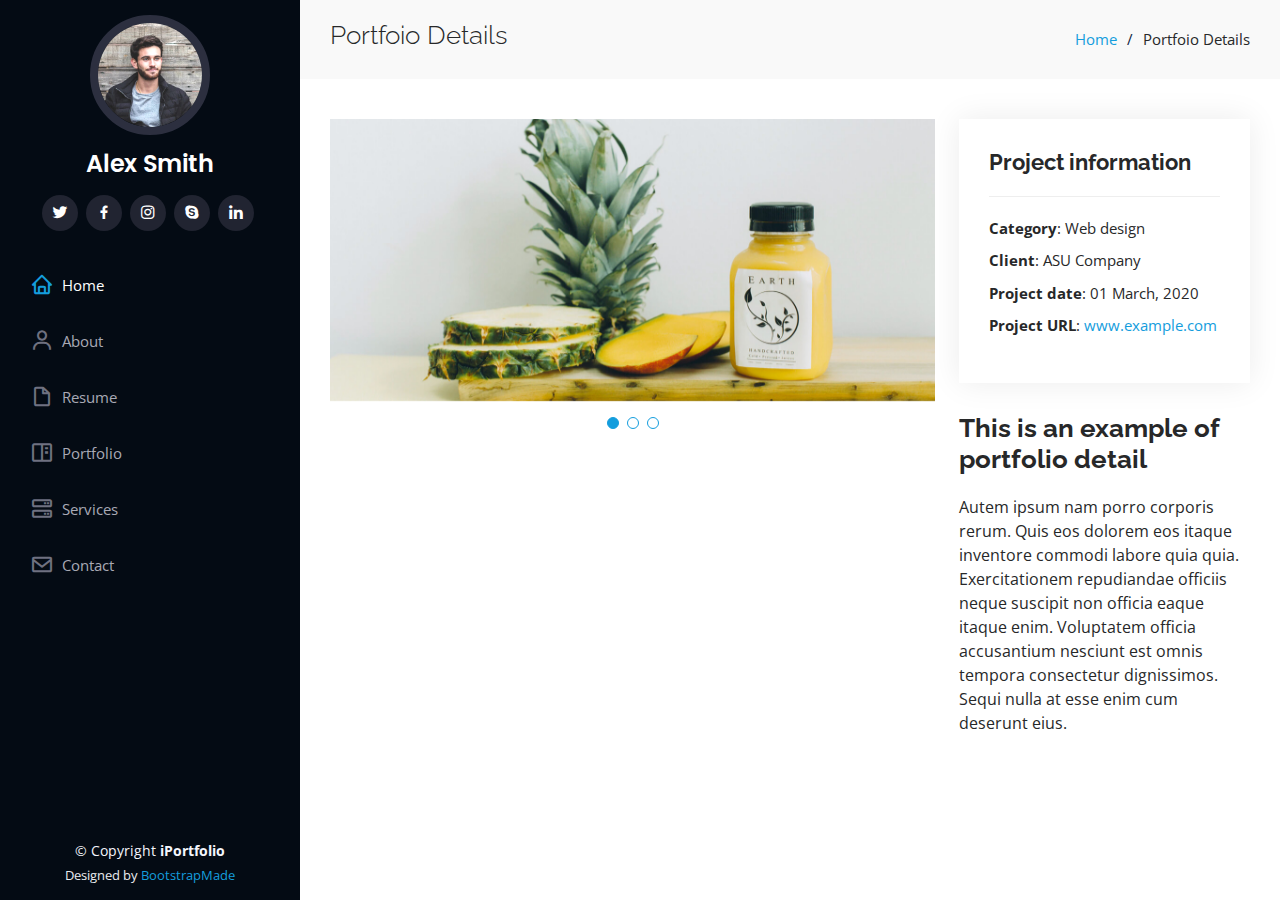
<file: portfolio-details.html>
<!DOCTYPE html>
<html lang="en">

<head>
  <meta charset="utf-8">
  <meta content="width=device-width, initial-scale=1.0" name="viewport">

  <title>Portfolio Details - iPortfolio Bootstrap Template</title>
  <meta content="" name="description">
  <meta content="" name="keywords">

  <!-- Favicons -->
  <link href="assets/img/favicon.png" rel="icon">
  <link href="assets/img/apple-touch-icon.png" rel="apple-touch-icon">

  <!-- Google Fonts -->
  <link href="https://fonts.googleapis.com/css?family=Open+Sans:300,300i,400,400i,600,600i,700,700i|Raleway:300,300i,400,400i,500,500i,600,600i,700,700i|Poppins:300,300i,400,400i,500,500i,600,600i,700,700i" rel="stylesheet">

  <!-- Vendor CSS Files -->
  <link href="assets/vendor/aos/aos.css" rel="stylesheet">
  <link href="assets/vendor/bootstrap/css/bootstrap.min.css" rel="stylesheet">
  <link href="assets/vendor/bootstrap-icons/bootstrap-icons.css" rel="stylesheet">
  <link href="assets/vendor/boxicons/css/boxicons.min.css" rel="stylesheet">
  <link href="assets/vendor/glightbox/css/glightbox.min.css" rel="stylesheet">
  <link href="assets/vendor/swiper/swiper-bundle.min.css" rel="stylesheet">

  <!-- Template Main CSS File -->
  <link href="assets/css/style.css" rel="stylesheet">

  <!-- =======================================================
  * Template Name: iPortfolio
  * Updated: Jan 29 2024 with Bootstrap v5.3.2
  * Template URL: https://bootstrapmade.com/iportfolio-bootstrap-portfolio-websites-template/
  * Author: BootstrapMade.com
  * License: https://bootstrapmade.com/license/
  ======================================================== -->
</head>

<body>

  <!-- ======= Mobile nav toggle button ======= -->
  <i class="bi bi-list mobile-nav-toggle d-xl-none"></i>

  <!-- ======= Header ======= -->
  <header id="header">
    <div class="d-flex flex-column">

      <div class="profile">
        <img src="assets/img/profile-img.jpg" alt="" class="img-fluid rounded-circle">
        <h1 class="text-light"><a href="index.html">Alex Smith</a></h1>
        <div class="social-links mt-3 text-center">
          <a href="#" class="twitter"><i class="bx bxl-twitter"></i></a>
          <a href="#" class="facebook"><i class="bx bxl-facebook"></i></a>
          <a href="#" class="instagram"><i class="bx bxl-instagram"></i></a>
          <a href="#" class="google-plus"><i class="bx bxl-skype"></i></a>
          <a href="#" class="linkedin"><i class="bx bxl-linkedin"></i></a>
        </div>
      </div>

      <nav id="navbar" class="nav-menu navbar">
        <ul>
          <li><a href="#hero" class="nav-link scrollto active"><i class="bx bx-home"></i> <span>Home</span></a></li>
          <li><a href="#about" class="nav-link scrollto"><i class="bx bx-user"></i> <span>About</span></a></li>
          <li><a href="#resume" class="nav-link scrollto"><i class="bx bx-file-blank"></i> <span>Resume</span></a></li>
          <li><a href="#portfolio" class="nav-link scrollto"><i class="bx bx-book-content"></i> <span>Portfolio</span></a></li>
          <li><a href="#services" class="nav-link scrollto"><i class="bx bx-server"></i> <span>Services</span></a></li>
          <li><a href="#contact" class="nav-link scrollto"><i class="bx bx-envelope"></i> <span>Contact</span></a></li>
        </ul>
      </nav><!-- .nav-menu -->
    </div>
  </header><!-- End Header -->

  <main id="main">

    <!-- ======= Breadcrumbs ======= -->
    <section id="breadcrumbs" class="breadcrumbs">
      <div class="container">

        <div class="d-flex justify-content-between align-items-center">
          <h2>Portfoio Details</h2>
          <ol>
            <li><a href="index.html">Home</a></li>
            <li>Portfoio Details</li>
          </ol>
        </div>

      </div>
    </section><!-- End Breadcrumbs -->

    <!-- ======= Portfolio Details Section ======= -->
    <section id="portfolio-details" class="portfolio-details">
      <div class="container">

        <div class="row gy-4">

          <div class="col-lg-8">
            <div class="portfolio-details-slider swiper">
              <div class="swiper-wrapper align-items-center">

                <div class="swiper-slide">
                  <img src="assets/img/portfolio/portfolio-details-1.jpg" alt="">
                </div>

                <div class="swiper-slide">
                  <img src="assets/img/portfolio/portfolio-details-2.jpg" alt="">
                </div>

                <div class="swiper-slide">
                  <img src="assets/img/portfolio/portfolio-details-3.jpg" alt="">
                </div>

              </div>
              <div class="swiper-pagination"></div>
            </div>
          </div>

          <div class="col-lg-4">
            <div class="portfolio-info">
              <h3>Project information</h3>
              <ul>
                <li><strong>Category</strong>: Web design</li>
                <li><strong>Client</strong>: ASU Company</li>
                <li><strong>Project date</strong>: 01 March, 2020</li>
                <li><strong>Project URL</strong>: <a href="#">www.example.com</a></li>
              </ul>
            </div>
            <div class="portfolio-description">
              <h2>This is an example of portfolio detail</h2>
              <p>
                Autem ipsum nam porro corporis rerum. Quis eos dolorem eos itaque inventore commodi labore quia quia. Exercitationem repudiandae officiis neque suscipit non officia eaque itaque enim. Voluptatem officia accusantium nesciunt est omnis tempora consectetur dignissimos. Sequi nulla at esse enim cum deserunt eius.
              </p>
            </div>
          </div>

        </div>

      </div>
    </section><!-- End Portfolio Details Section -->

  </main><!-- End #main -->

  <!-- ======= Footer ======= -->
  <footer id="footer">
    <div class="container">
      <div class="copyright">
        &copy; Copyright <strong><span>iPortfolio</span></strong>
      </div>
      <div class="credits">
        <!-- All the links in the footer should remain intact. -->
        <!-- You can delete the links only if you purchased the pro version. -->
        <!-- Licensing information: https://bootstrapmade.com/license/ -->
        <!-- Purchase the pro version with working PHP/AJAX contact form: https://bootstrapmade.com/iportfolio-bootstrap-portfolio-websites-template/ -->
        Designed by <a href="https://bootstrapmade.com/">BootstrapMade</a>
      </div>
    </div>
  </footer><!-- End  Footer -->

  <a href="#" class="back-to-top d-flex align-items-center justify-content-center"><i class="bi bi-arrow-up-short"></i></a>

  <!-- Vendor JS Files -->
  <script src="assets/vendor/purecounter/purecounter_vanilla.js"></script>
  <script src="assets/vendor/aos/aos.js"></script>
  <script src="assets/vendor/bootstrap/js/bootstrap.bundle.min.js"></script>
  <script src="assets/vendor/glightbox/js/glightbox.min.js"></script>
  <script src="assets/vendor/isotope-layout/isotope.pkgd.min.js"></script>
  <script src="assets/vendor/swiper/swiper-bundle.min.js"></script>
  <script src="assets/vendor/typed.js/typed.umd.js"></script>
  <script src="assets/vendor/waypoints/noframework.waypoints.js"></script>
  <script src="assets/vendor/php-email-form/validate.js"></script>

  <!-- Template Main JS File -->
  <script src="assets/js/main.js"></script>

</body>

</html>
</file>
<file: assets/css/style.css>
/**
* Template Name: iPortfolio
* Updated: Jan 29 2024 with Bootstrap v5.3.2
* Template URL: https://bootstrapmade.com/iportfolio-bootstrap-portfolio-websites-template/
* Author: BootstrapMade.com
* License: https://bootstrapmade.com/license/
*/

/*--------------------------------------------------------------
# General
--------------------------------------------------------------*/
body {
  font-family: "Open Sans", sans-serif;
  color: #272829;
}

a {
  color: #149ddd;
  text-decoration: none;
}

a:hover {
  color: #37b3ed;
  text-decoration: none;
}

h1,
h2,
h3,
h4,
h5,
h6 {
  font-family: "Raleway", sans-serif;
}

/*--------------------------------------------------------------
# Back to top button
--------------------------------------------------------------*/
.back-to-top {
  position: fixed;
  visibility: hidden;
  opacity: 0;
  right: 15px;
  bottom: 15px;
  z-index: 996;
  background: #149ddd;
  width: 40px;
  height: 40px;
  border-radius: 50px;
  transition: all 0.4s;
}

.back-to-top i {
  font-size: 28px;
  color: #fff;
  line-height: 0;
}

.back-to-top:hover {
  background: #2eafec;
  color: #fff;
}

.back-to-top.active {
  visibility: visible;
  opacity: 1;
}

/*--------------------------------------------------------------
# Header
--------------------------------------------------------------*/
#header {
  position: fixed;
  top: 0;
  left: 0;
  bottom: 0;
  width: 300px;
  transition: all ease-in-out 0.5s;
  z-index: 9997;
  transition: all 0.5s;
  padding: 0 15px;
  background: #040b14;
  overflow-y: auto;
}

#header .profile img {
  margin: 15px auto;
  display: block;
  width: 120px;
  border: 8px solid #2c2f3f;
}

#header .profile h1 {
  font-size: 24px;
  margin: 0;
  padding: 0;
  font-weight: 600;
  -moz-text-align-last: center;
  text-align-last: center;
  font-family: "Poppins", sans-serif;
}

#header .profile h1 a,
#header .profile h1 a:hover {
  color: #fff;
  text-decoration: none;
}

#header .profile .social-links a {
  font-size: 18px;
  display: inline-block;
  background: #212431;
  color: #fff;
  line-height: 1;
  padding: 8px 0;
  margin-right: 4px;
  border-radius: 50%;
  text-align: center;
  width: 36px;
  height: 36px;
  transition: 0.3s;
}

#header .profile .social-links a:hover {
  background: #149ddd;
  color: #fff;
  text-decoration: none;
}

#main {
  margin-left: 300px;
}

.container,
.container-fluid {
  padding-left: 30px;
  padding-right: 30px;
}

@media (max-width: 1199px) {
  #header {
    left: -300px;
  }

  #main {
    margin-left: 0;
  }

  .container,
  .container-fluid {
    padding-left: 12px;
    padding-right: 12px;
  }
}

/*--------------------------------------------------------------
# Navigation Menu
--------------------------------------------------------------*/
/* Desktop Navigation */
.nav-menu {
  padding: 30px 0 0 0;
}

.nav-menu * {
  margin: 0;
  padding: 0;
  list-style: none;
}

.nav-menu>ul>li {
  position: relative;
  white-space: nowrap;
}

.nav-menu a,
.nav-menu a:focus {
  display: flex;
  align-items: center;
  color: #a8a9b4;
  padding: 12px 15px;
  margin-bottom: 8px;
  transition: 0.3s;
  font-size: 15px;
}

.nav-menu a i,
.nav-menu a:focus i {
  font-size: 24px;
  padding-right: 8px;
  color: #6f7180;
}

.nav-menu a:hover,
.nav-menu .active,
.nav-menu .active:focus,
.nav-menu li:hover>a {
  text-decoration: none;
  color: #fff;
}

.nav-menu a:hover i,
.nav-menu .active i,
.nav-menu .active:focus i,
.nav-menu li:hover>a i {
  color: #149ddd;
}

/* Mobile Navigation */
.mobile-nav-toggle {
  position: fixed;
  right: 15px;
  top: 15px;
  z-index: 9998;
  border: 0;
  font-size: 24px;
  transition: all 0.4s;
  outline: none !important;
  background-color: #149ddd;
  color: #fff;
  width: 40px;
  height: 40px;
  display: inline-flex;
  align-items: center;
  justify-content: center;
  line-height: 0;
  border-radius: 50px;
  cursor: pointer;
}

.mobile-nav-active {
  overflow: hidden;
}

.mobile-nav-active #header {
  left: 0;
}

/*--------------------------------------------------------------
# Hero Section
--------------------------------------------------------------*/
#hero {
  width: 100%;
  height: 100vh;
  background: url("../img/hero-bg.jpg") top center;
  background-size: cover;
}

#hero:before {
  content: "";
  background: rgba(5, 13, 24, 0.3);
  position: absolute;
  bottom: 0;
  top: 0;
  left: 0;
  right: 0;
  z-index: 1;
}

#hero .hero-container {
  position: relative;
  z-index: 2;
  min-width: 300px;
}

#hero h1 {
  margin: 0 0 10px 0;
  font-size: 64px;
  font-weight: 700;
  line-height: 56px;
  color: #fff;
}

#hero p {
  color: #fff;
  margin-bottom: 50px;
  font-size: 26px;
  font-family: "Poppins", sans-serif;
}

#hero p span {
  color: #fff;
  padding-bottom: 4px;
  letter-spacing: 1px;
  border-bottom: 3px solid #149ddd;
}

@media (min-width: 1024px) {
  #hero {
    background-attachment: fixed;
  }
}

@media (max-width: 768px) {
  #hero h1 {
    font-size: 28px;
    line-height: 36px;
  }

  #hero h2 {
    font-size: 18px;
    line-height: 24px;
    margin-bottom: 30px;
  }
}

/*--------------------------------------------------------------
# Sections General
--------------------------------------------------------------*/
section {
  padding: 60px 0;
  overflow: hidden;
}

.section-bg {
  background: #f5f8fd;
}

.section-title {
  padding-bottom: 30px;
}

.section-title h2 {
  font-size: 32px;
  font-weight: bold;
  margin-bottom: 20px;
  padding-bottom: 20px;
  position: relative;
  color: #173b6c;
}

.section-title h2::after {
  content: "";
  position: absolute;
  display: block;
  width: 50px;
  height: 3px;
  background: #149ddd;
  bottom: 0;
  left: 0;
}

.section-title p {
  margin-bottom: 0;
}

/*--------------------------------------------------------------
# About
--------------------------------------------------------------*/
.about .content h3 {
  font-weight: 700;
  font-size: 26px;
  color: #173b6c;
}

.about .content ul {
  list-style: none;
  padding: 0;
}

.about .content ul li {
  margin-bottom: 20px;
  display: flex;
  align-items: center;
}

.about .content ul strong {
  margin-right: 10px;
}

.about .content ul i {
  font-size: 16px;
  margin-right: 5px;
  color: #149ddd;
  line-height: 0;
}

.about .content p:last-child {
  margin-bottom: 0;
}

/*--------------------------------------------------------------
# Facts
--------------------------------------------------------------*/
.facts {
  padding-bottom: 30px;
}

.facts .count-box {
  padding: 30px;
  width: 100%;
}

.facts .count-box i {
  display: block;
  font-size: 44px;
  color: #149ddd;
  float: left;
  line-height: 0;
}

.facts .count-box span {
  font-size: 48px;
  line-height: 40px;
  display: block;
  font-weight: 700;
  color: #050d18;
  margin-left: 60px;
}

.facts .count-box p {
  padding: 15px 0 0 0;
  margin: 0 0 0 60px;
  font-family: "Raleway", sans-serif;
  font-size: 14px;
  color: #122f57;
}

.facts .count-box a {
  font-weight: 600;
  display: block;
  margin-top: 20px;
  color: #122f57;
  font-size: 15px;
  font-family: "Poppins", sans-serif;
  transition: ease-in-out 0.3s;
}

.facts .count-box a:hover {
  color: #1f5297;
}

/*--------------------------------------------------------------
# Akills
--------------------------------------------------------------*/
.skills .progress {
  height: 60px;
  display: block;
  background: none;
  border-radius: 0;
}

.skills .progress .skill {
  padding: 0;
  margin: 0 0 6px 0;
  text-transform: uppercase;
  display: block;
  font-weight: 600;
  font-family: "Poppins", sans-serif;
  color: #050d18;
}

.skills .progress .skill .val {
  float: right;
  font-style: normal;
}

.skills .progress-bar-wrap {
  background: #dce8f8;
  height: 10px;
}

.skills .progress-bar {
  width: 1px;
  height: 10px;
  transition: 0.9s;
  background-color: #149ddd;
}

/*--------------------------------------------------------------
# Resume
--------------------------------------------------------------*/
.resume .resume-title {
  font-size: 26px;
  font-weight: 700;
  margin-top: 20px;
  margin-bottom: 20px;
  color: #050d18;
}

.resume .resume-item {
  padding: 0 0 20px 20px;
  margin-top: -2px;
  border-left: 2px solid #1f5297;
  position: relative;
}

.resume .resume-item h4 {
  line-height: 18px;
  font-size: 18px;
  font-weight: 600;
  text-transform: uppercase;
  font-family: "Poppins", sans-serif;
  color: #050d18;
  margin-bottom: 10px;
}

.resume .resume-item h5 {
  font-size: 16px;
  background: #e4edf9;
  padding: 5px 15px;
  display: inline-block;
  font-weight: 600;
  margin-bottom: 10px;
}

.resume .resume-item ul {
  padding-left: 20px;
}

.resume .resume-item ul li {
  padding-bottom: 10px;
}

.resume .resume-item:last-child {
  padding-bottom: 0;
}

.resume .resume-item::before {
  content: "";
  position: absolute;
  width: 16px;
  height: 16px;
  border-radius: 50px;
  left: -9px;
  top: 0;
  background: #fff;
  border: 2px solid #1f5297;
}

/*--------------------------------------------------------------
# Portfolio
--------------------------------------------------------------*/
.portfolio .portfolio-item {
  margin-bottom: 30px;
}

.portfolio #portfolio-flters {
  padding: 0;
  margin: 0 auto 35px auto;
  list-style: none;
  text-align: center;
  background: #fff;
  border-radius: 50px;
  padding: 2px 15px;
}

.portfolio #portfolio-flters li {
  cursor: pointer;
  display: inline-block;
  padding: 10px 15px 8px 15px;
  font-size: 14px;
  font-weight: 600;
  line-height: 1;
  text-transform: uppercase;
  color: #272829;
  margin-bottom: 5px;
  transition: all 0.3s ease-in-out;
}

.portfolio #portfolio-flters li:hover,
.portfolio #portfolio-flters li.filter-active {
  color: #149ddd;
}

.portfolio #portfolio-flters li:last-child {
  margin-right: 0;
}

.portfolio .portfolio-wrap {
  transition: 0.3s;
  position: relative;
  overflow: hidden;
  z-index: 1;
}

.portfolio .portfolio-wrap::before {
  content: "";
  background: rgba(255, 255, 255, 0.5);
  position: absolute;
  left: 0;
  right: 0;
  top: 0;
  bottom: 0;
  transition: all ease-in-out 0.3s;
  z-index: 2;
  opacity: 0;
}

.portfolio .portfolio-wrap .portfolio-links {
  opacity: 1;
  left: 0;
  right: 0;
  bottom: -60px;
  z-index: 3;
  position: absolute;
  transition: all ease-in-out 0.3s;
  display: flex;
  justify-content: center;
}

.portfolio .portfolio-wrap .portfolio-links a {
  color: #fff;
  font-size: 28px;
  text-align: center;
  background: rgba(20, 157, 221, 0.75);
  transition: 0.3s;
  width: 50%;
}

.portfolio .portfolio-wrap .portfolio-links a:hover {
  background: rgba(20, 157, 221, 0.95);
}

.portfolio .portfolio-wrap .portfolio-links a+a {
  border-left: 1px solid #37b3ed;
}

.portfolio .portfolio-wrap:hover::before {
  top: 0;
  left: 0;
  right: 0;
  bottom: 0;
  opacity: 1;
}

.portfolio .portfolio-wrap:hover .portfolio-links {
  opacity: 1;
  bottom: 0;
}

/*--------------------------------------------------------------
# Portfolio Details
--------------------------------------------------------------*/
.portfolio-details {
  padding-top: 40px;
}

.portfolio-details .portfolio-details-slider img {
  width: 100%;
}

.portfolio-details .portfolio-details-slider .swiper-pagination {
  margin-top: 20px;
  position: relative;
}

.portfolio-details .portfolio-details-slider .swiper-pagination .swiper-pagination-bullet {
  width: 12px;
  height: 12px;
  background-color: #fff;
  opacity: 1;
  border: 1px solid #149ddd;
}

.portfolio-details .portfolio-details-slider .swiper-pagination .swiper-pagination-bullet-active {
  background-color: #149ddd;
}

.portfolio-details .portfolio-info {
  padding: 30px;
  box-shadow: 0px 0 30px rgba(5, 13, 24, 0.08);
}

.portfolio-details .portfolio-info h3 {
  font-size: 22px;
  font-weight: 700;
  margin-bottom: 20px;
  padding-bottom: 20px;
  border-bottom: 1px solid #eee;
}

.portfolio-details .portfolio-info ul {
  list-style: none;
  padding: 0;
  font-size: 15px;
}

.portfolio-details .portfolio-info ul li+li {
  margin-top: 10px;
}

.portfolio-details .portfolio-description {
  padding-top: 30px;
}

.portfolio-details .portfolio-description h2 {
  font-size: 26px;
  font-weight: 700;
  margin-bottom: 20px;
}

.portfolio-details .portfolio-description p {
  padding: 0;
}

/*--------------------------------------------------------------
# Services
--------------------------------------------------------------*/
.services .icon-box {
  margin-bottom: 20px;
}

.services .icon {
  float: left;
  display: flex;
  align-items: center;
  justify-content: center;
  width: 54px;
  height: 54px;
  background: #149ddd;
  border-radius: 50%;
  transition: 0.5s;
  border: 1px solid #149ddd;
}

.services .icon i {
  color: #fff;
  font-size: 24px;
  line-height: 0;
}

.services .icon-box:hover .icon {
  background: #fff;
}

.services .icon-box:hover .icon i {
  color: #149ddd;
}

.services .title {
  margin-left: 80px;
  font-weight: 700;
  margin-bottom: 15px;
  font-size: 18px;
}

.services .title a {
  color: #343a40;
}

.services .title a:hover {
  color: #149ddd;
}

.services .description {
  margin-left: 80px;
  line-height: 24px;
  font-size: 14px;
}

/*--------------------------------------------------------------
# Testimonials
--------------------------------------------------------------*/
.testimonials .testimonials-carousel,
.testimonials .testimonials-slider {
  overflow: hidden;
}

.testimonials .testimonial-item {
  box-sizing: content-box;
  text-align: center;
  min-height: 320px;
}

.testimonials .testimonial-item .testimonial-img {
  width: 90px;
  border-radius: 50%;
  margin: 0 auto;
}

.testimonials .testimonial-item h3 {
  font-size: 18px;
  font-weight: bold;
  margin: 10px 0 5px 0;
  color: #111;
}

.testimonials .testimonial-item h4 {
  font-size: 14px;
  color: #999;
  margin: 0;
}

.testimonials .testimonial-item .quote-icon-left,
.testimonials .testimonial-item .quote-icon-right {
  color: #c3e8fa;
  font-size: 26px;
}

.testimonials .testimonial-item .quote-icon-left {
  display: inline-block;
  left: -5px;
  position: relative;
}

.testimonials .testimonial-item .quote-icon-right {
  display: inline-block;
  right: -5px;
  position: relative;
  top: 10px;
}

.testimonials .testimonial-item p {
  font-style: italic;
  margin: 0 15px 15px 15px;
  padding: 20px;
  background: #fff;
  position: relative;
  margin-bottom: 35px;
  border-radius: 6px;
  box-shadow: 0px 2px 15px rgba(0, 0, 0, 0.1);
}

.testimonials .testimonial-item p::after {
  content: "";
  width: 0;
  height: 0;
  border-top: 20px solid #fff;
  border-right: 20px solid transparent;
  border-left: 20px solid transparent;
  position: absolute;
  bottom: -20px;
  left: calc(50% - 20px);
}

.testimonials .swiper-pagination {
  margin-top: 20px;
  position: relative;
}

.testimonials .swiper-pagination .swiper-pagination-bullet {
  width: 12px;
  height: 12px;
  background-color: #fff;
  opacity: 1;
  border: 1px solid #149ddd;
}

.testimonials .swiper-pagination .swiper-pagination-bullet-active {
  background-color: #149ddd;
}

/*--------------------------------------------------------------
# Contact
--------------------------------------------------------------*/
.contact {
  padding-bottom: 130px;
}

.contact .info {
  padding: 30px;
  background: #fff;
  width: 100%;
  box-shadow: 0 0 24px 0 rgba(0, 0, 0, 0.12);
}

.contact .info i {
  font-size: 20px;
  color: #149ddd;
  float: left;
  width: 44px;
  height: 44px;
  background: #dff3fc;
  display: flex;
  justify-content: center;
  align-items: center;
  border-radius: 50px;
  transition: all 0.3s ease-in-out;
}

.contact .info h4 {
  padding: 0 0 0 60px;
  font-size: 22px;
  font-weight: 600;
  margin-bottom: 5px;
  color: #050d18;
}

.contact .info p {
  padding: 0 0 10px 60px;
  margin-bottom: 20px;
  font-size: 14px;
  color: #173b6c;
}

.contact .info .email p {
  padding-top: 5px;
}

.contact .info .social-links {
  padding-left: 60px;
}

.contact .info .social-links a {
  font-size: 18px;
  display: inline-block;
  background: #333;
  color: #fff;
  line-height: 1;
  padding: 8px 0;
  border-radius: 50%;
  text-align: center;
  width: 36px;
  height: 36px;
  transition: 0.3s;
  margin-right: 10px;
}

.contact .info .social-links a:hover {
  background: #149ddd;
  color: #fff;
}

.contact .info .email:hover i,
.contact .info .address:hover i,
.contact .info .phone:hover i {
  background: #149ddd;
  color: #fff;
}

.contact .php-email-form {
  width: 100%;
  padding: 30px;
  background: #fff;
  box-shadow: 0 0 24px 0 rgba(0, 0, 0, 0.12);
}

.contact .php-email-form .form-group {
  padding-bottom: 8px;
}

.contact .php-email-form .validate {
  display: none;
  color: red;
  margin: 0 0 15px 0;
  font-weight: 400;
  font-size: 13px;
}

.contact .php-email-form .error-message {
  display: none;
  color: #fff;
  background: #ed3c0d;
  text-align: left;
  padding: 15px;
  font-weight: 600;
}

.contact .php-email-form .error-message br+br {
  margin-top: 25px;
}

.contact .php-email-form .sent-message {
  display: none;
  color: #fff;
  background: #18d26e;
  text-align: center;
  padding: 15px;
  font-weight: 600;
}

.contact .php-email-form .loading {
  display: none;
  background: #fff;
  text-align: center;
  padding: 15px;
}

.contact .php-email-form .loading:before {
  content: "";
  display: inline-block;
  border-radius: 50%;
  width: 24px;
  height: 24px;
  margin: 0 10px -6px 0;
  border: 3px solid #18d26e;
  border-top-color: #eee;
  animation: animate-loading 1s linear infinite;
}

.contact .php-email-form .form-group {
  margin-bottom: 15px;
}

.contact .php-email-form label {
  padding-bottom: 8px;
}

.contact .php-email-form input,
.contact .php-email-form textarea {
  border-radius: 0;
  box-shadow: none;
  font-size: 14px;
}

.contact .php-email-form input {
  height: 44px;
}

.contact .php-email-form textarea {
  padding: 10px 15px;
}

.contact .php-email-form button[type=submit] {
  background: #149ddd;
  border: 0;
  padding: 10px 24px;
  color: #fff;
  transition: 0.4s;
  border-radius: 4px;
}

.contact .php-email-form button[type=submit]:hover {
  background: #37b3ed;
}

@keyframes animate-loading {
  0% {
    transform: rotate(0deg);
  }

  100% {
    transform: rotate(360deg);
  }
}

/*--------------------------------------------------------------
# Breadcrumbs
--------------------------------------------------------------*/
.breadcrumbs {
  padding: 20px 0;
  background: #f9f9f9;
}

.breadcrumbs h2 {
  font-size: 26px;
  font-weight: 300;
}

.breadcrumbs ol {
  display: flex;
  flex-wrap: wrap;
  list-style: none;
  padding: 0;
  margin: 0;
  font-size: 15px;
}

.breadcrumbs ol li+li {
  padding-left: 10px;
}

.breadcrumbs ol li+li::before {
  display: inline-block;
  padding-right: 10px;
  color: #0e2442;
  content: "/";
}

@media (max-width: 768px) {
  .breadcrumbs .d-flex {
    display: block !important;
  }

  .breadcrumbs ol {
    display: block;
  }

  .breadcrumbs ol li {
    display: inline-block;
  }
}

/*--------------------------------------------------------------
# Footer
--------------------------------------------------------------*/
#footer {
  padding: 15px;
  color: #f4f6fd;
  font-size: 14px;
  position: fixed;
  left: 0;
  bottom: 0;
  width: 300px;
  z-index: 9999;
  background: #040b14;
}

#footer .copyright {
  text-align: center;
}

#footer .credits {
  padding-top: 5px;
  text-align: center;
  font-size: 13px;
  color: #eaebf0;
}

@media (max-width: 1199px) {
  #footer {
    position: static;
    width: auto;
    padding-right: 20px 15px;
  }
}
</file>
